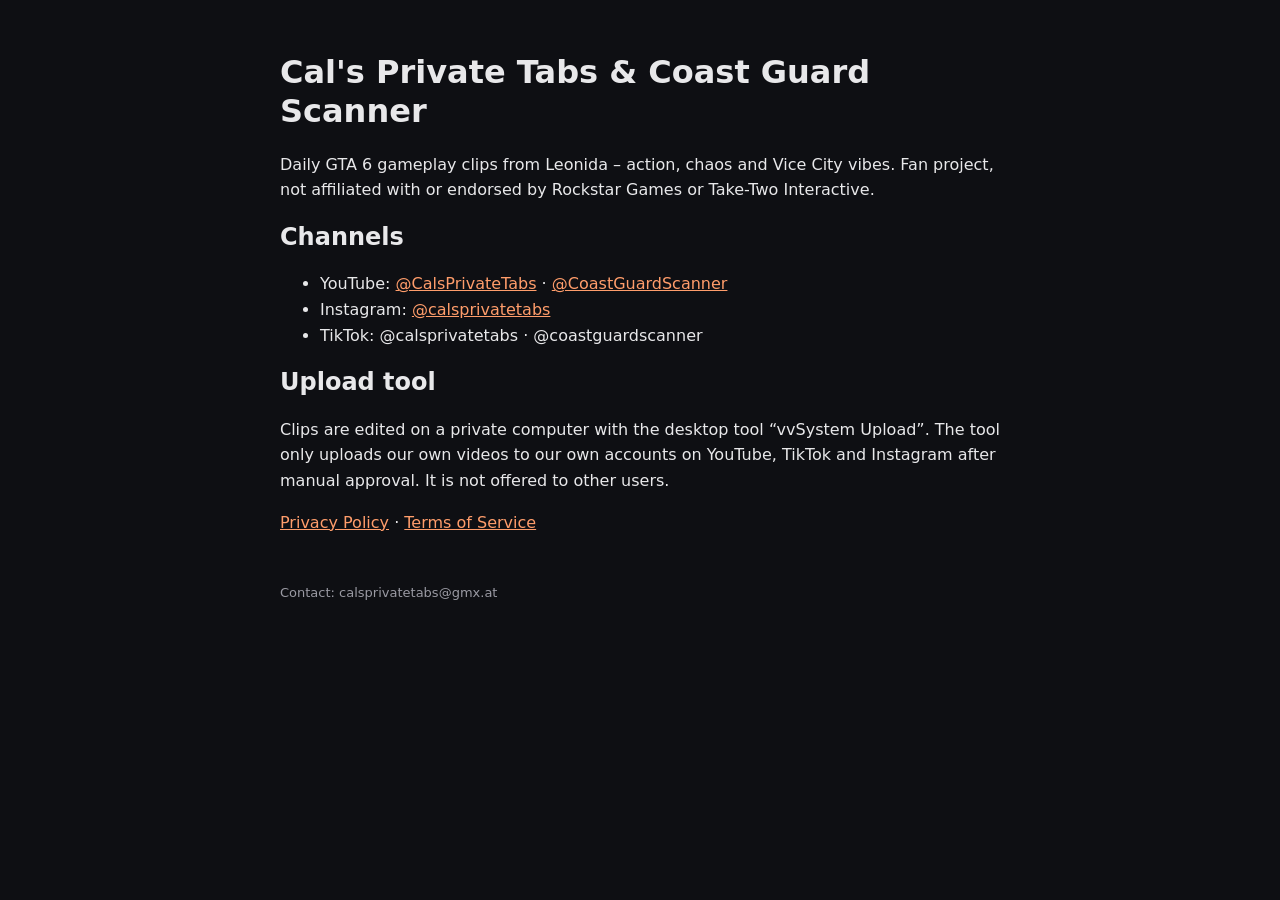
<file: index.html>
<!doctype html><html lang="en"><head><meta charset="utf-8"><meta name="viewport" content="width=device-width,initial-scale=1"><title>Cal's Private Tabs – GTA 6 Clips</title><link rel="stylesheet" href="style.css"></head><body>
<h1>Cal's Private Tabs &amp; Coast Guard Scanner</h1>
<p>Daily GTA 6 gameplay clips from Leonida – action, chaos and Vice City vibes. Fan project, not affiliated with or endorsed by Rockstar Games or Take-Two Interactive.</p>
<h2>Channels</h2>
<ul>
<li>YouTube: <a href="https://www.youtube.com/@CalsPrivateTabs">@CalsPrivateTabs</a> · <a href="https://www.youtube.com/@CoastGuardScanner">@CoastGuardScanner</a></li>
<li>Instagram: <a href="https://www.instagram.com/calsprivatetabs/">@calsprivatetabs</a></li>
<li>TikTok: @calsprivatetabs · @coastguardscanner</li>
</ul>
<h2>Upload tool</h2>
<p>Clips are edited on a private computer with the desktop tool “vvSystem Upload”. The tool only uploads our own videos to our own accounts on YouTube, TikTok and Instagram after manual approval. It is not offered to other users.</p>
<p><a href="privacy.html">Privacy Policy</a> · <a href="terms.html">Terms of Service</a></p>
<footer>Contact: calsprivatetabs@gmx.at</footer></body></html>
</file>
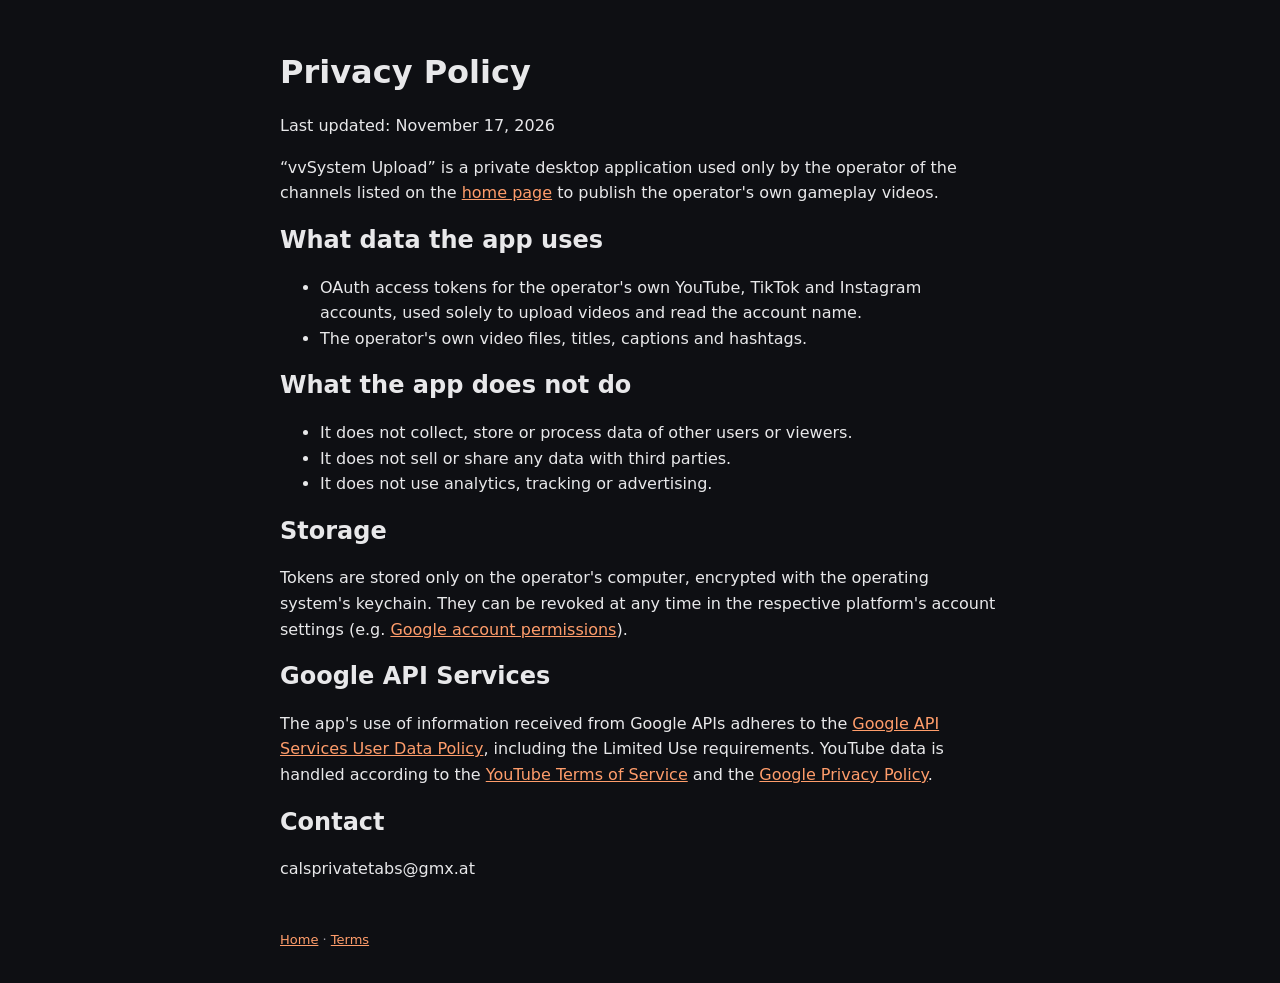
<file: privacy.html>
<!doctype html><html lang="en"><head><meta charset="utf-8"><meta name="viewport" content="width=device-width,initial-scale=1"><title>Privacy Policy – vvSystem Upload</title><link rel="stylesheet" href="style.css"></head><body>
<h1>Privacy Policy</h1><p>Last updated: November 17, 2026</p>
<p>“vvSystem Upload” is a private desktop application used only by the operator of the channels listed on the <a href="index.html">home page</a> to publish the operator's own gameplay videos.</p>
<h2>What data the app uses</h2>
<ul>
<li>OAuth access tokens for the operator's own YouTube, TikTok and Instagram accounts, used solely to upload videos and read the account name.</li>
<li>The operator's own video files, titles, captions and hashtags.</li>
</ul>
<h2>What the app does not do</h2>
<ul>
<li>It does not collect, store or process data of other users or viewers.</li>
<li>It does not sell or share any data with third parties.</li>
<li>It does not use analytics, tracking or advertising.</li>
</ul>
<h2>Storage</h2>
<p>Tokens are stored only on the operator's computer, encrypted with the operating system's keychain. They can be revoked at any time in the respective platform's account settings (e.g. <a href="https://myaccount.google.com/permissions">Google account permissions</a>).</p>
<h2>Google API Services</h2>
<p>The app's use of information received from Google APIs adheres to the <a href="https://developers.google.com/terms/api-services-user-data-policy">Google API Services User Data Policy</a>, including the Limited Use requirements. YouTube data is handled according to the <a href="https://www.youtube.com/t/terms">YouTube Terms of Service</a> and the <a href="https://policies.google.com/privacy">Google Privacy Policy</a>.</p>
<h2>Contact</h2><p>calsprivatetabs@gmx.at</p>
<footer><a href="index.html">Home</a> · <a href="terms.html">Terms</a></footer></body></html>
</file>
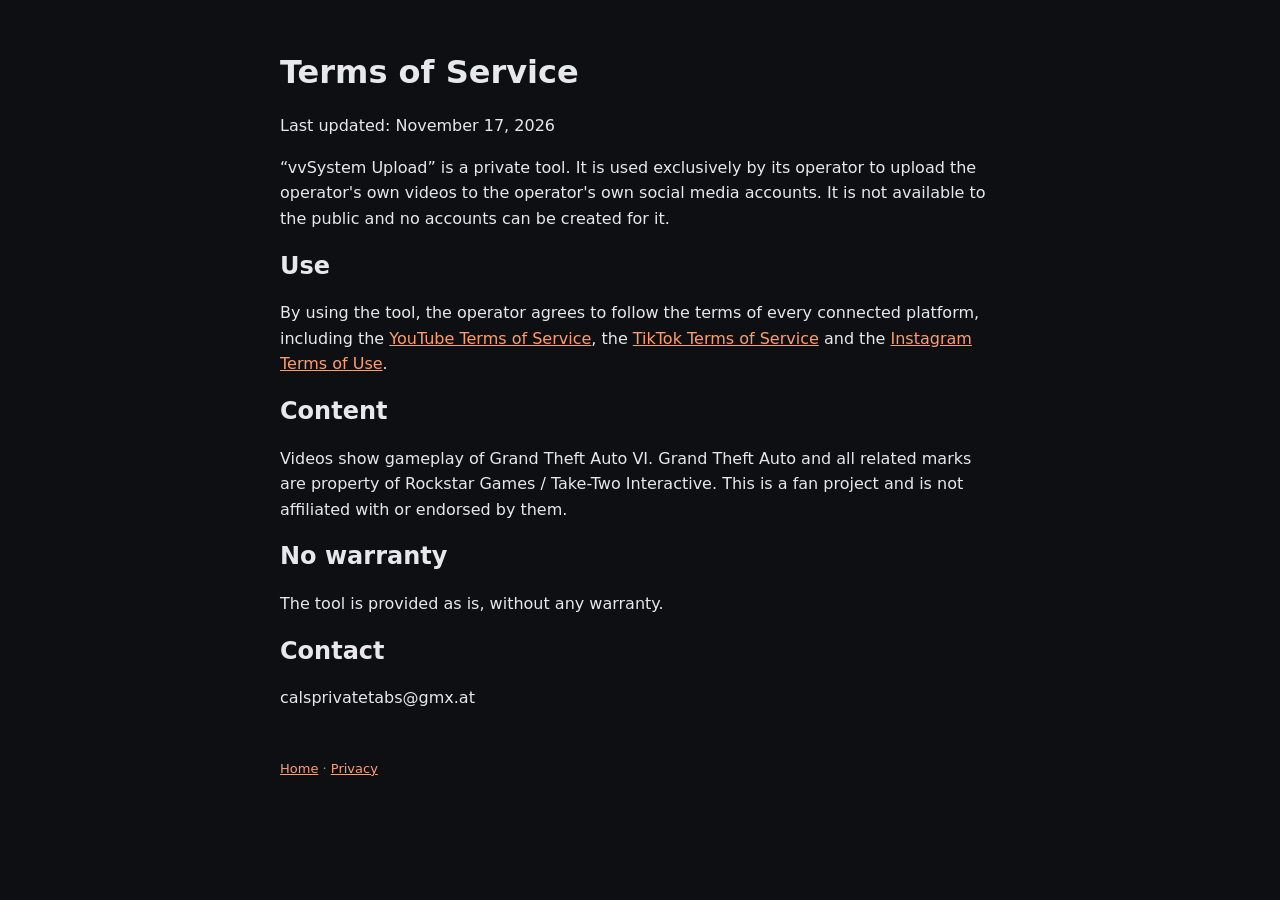
<file: terms.html>
<!doctype html><html lang="en"><head><meta charset="utf-8"><meta name="viewport" content="width=device-width,initial-scale=1"><title>Terms of Service – vvSystem Upload</title><link rel="stylesheet" href="style.css"></head><body>
<h1>Terms of Service</h1><p>Last updated: November 17, 2026</p>
<p>“vvSystem Upload” is a private tool. It is used exclusively by its operator to upload the operator's own videos to the operator's own social media accounts. It is not available to the public and no accounts can be created for it.</p>
<h2>Use</h2>
<p>By using the tool, the operator agrees to follow the terms of every connected platform, including the <a href="https://www.youtube.com/t/terms">YouTube Terms of Service</a>, the <a href="https://www.tiktok.com/legal/terms-of-service">TikTok Terms of Service</a> and the <a href="https://help.instagram.com/581066165581870">Instagram Terms of Use</a>.</p>
<h2>Content</h2>
<p>Videos show gameplay of Grand Theft Auto VI. Grand Theft Auto and all related marks are property of Rockstar Games / Take-Two Interactive. This is a fan project and is not affiliated with or endorsed by them.</p>
<h2>No warranty</h2><p>The tool is provided as is, without any warranty.</p>
<h2>Contact</h2><p>calsprivatetabs@gmx.at</p>
<footer><a href="index.html">Home</a> · <a href="privacy.html">Privacy</a></footer></body></html>
</file>
<file: style.css>
body{font:16px/1.6 -apple-system,system-ui,sans-serif;max-width:720px;margin:0 auto;padding:32px 16px;background:#0e0f13;color:#e8e8ea}
a{color:#ff9d6b}h1,h2{line-height:1.2}footer{margin-top:48px;font-size:13px;color:#9a9aa3}
</file>
